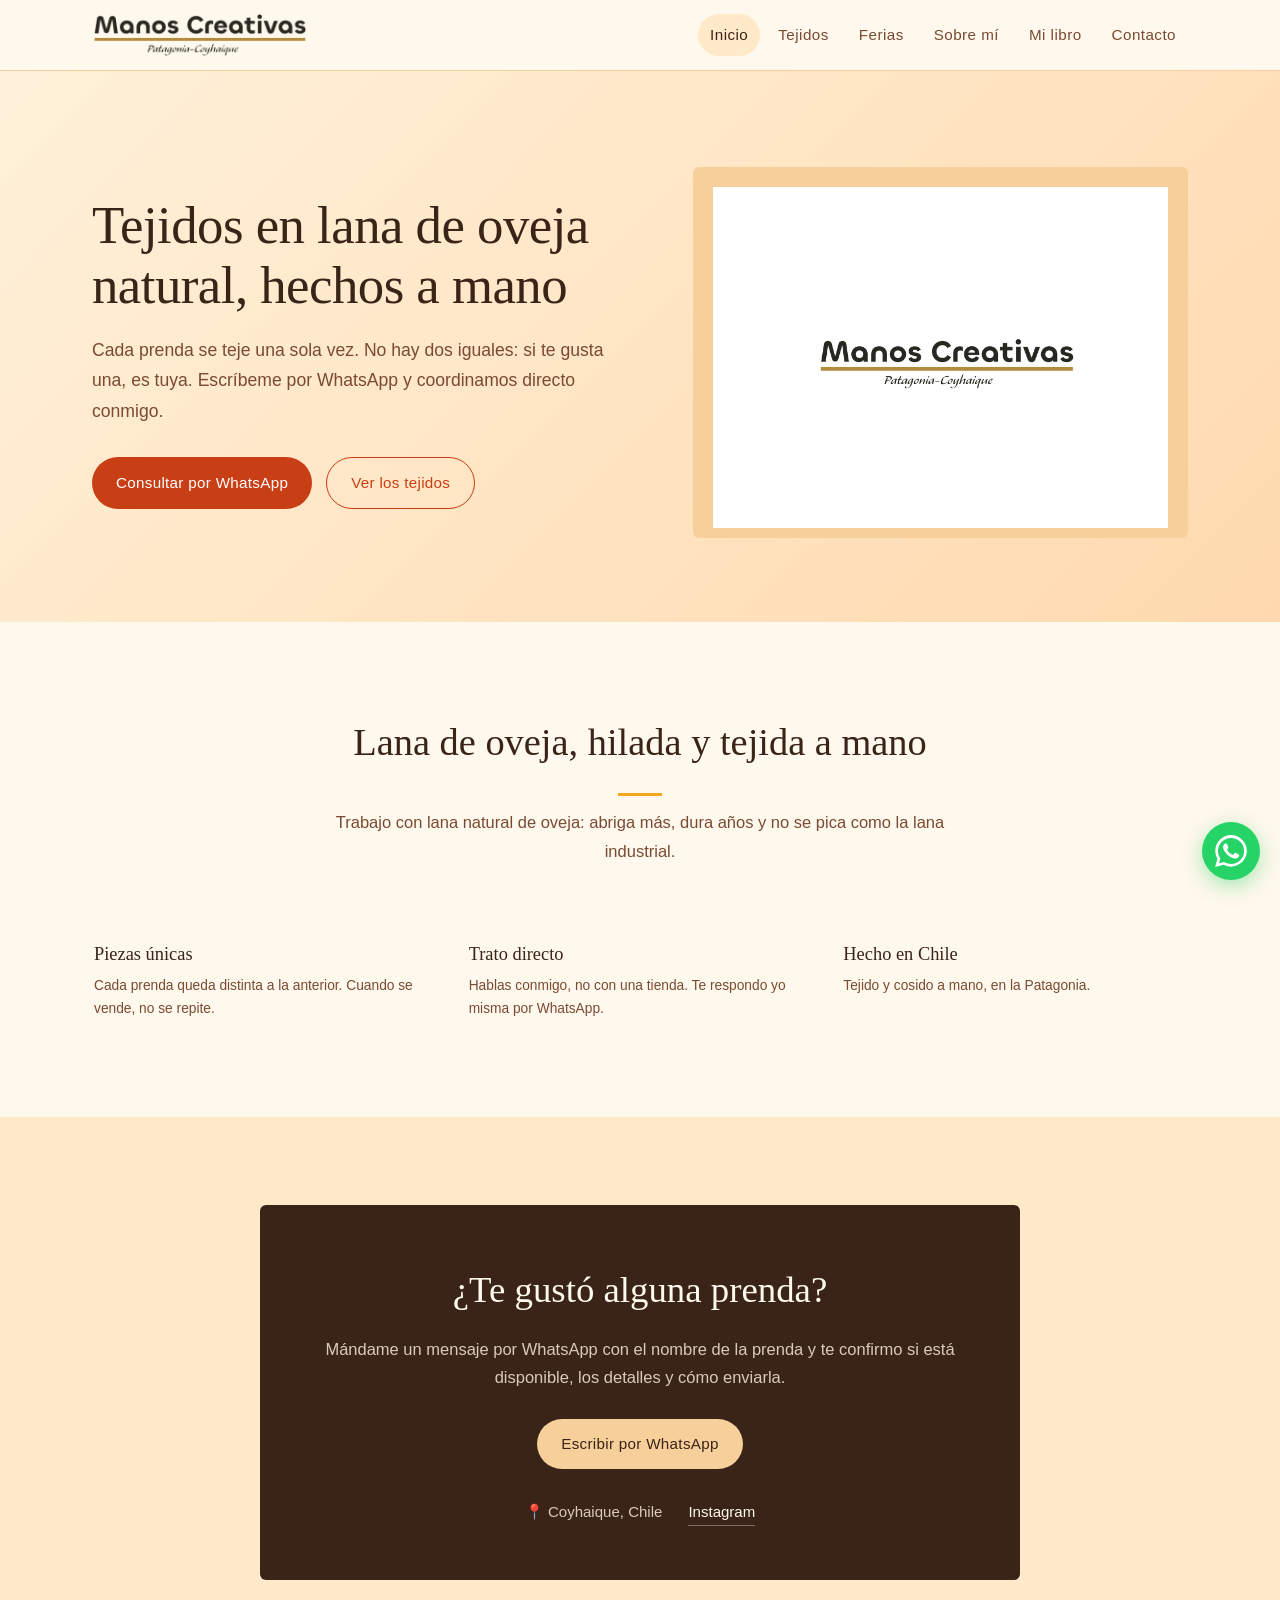
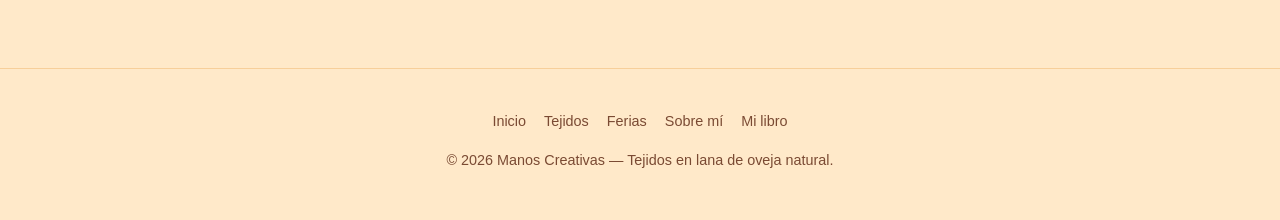
<file: index.html>
<!DOCTYPE html>
<html lang="es-CL">
<head>
<meta charset="UTF-8">
<meta name="viewport" content="width=device-width, initial-scale=1.0">
<title>Manos Creativas — Tejidos Únicos</title>
<meta name="description" content="Tejidos hechos a mano en lana de oveja natural. Prendas únicas, venta directa por WhatsApp.">
<meta property="og:type" content="website">
<meta property="og:site_name" content="Manos Creativas">
<meta property="og:locale" content="es_CL">
<meta property="og:title" content="Manos Creativas — Tejidos Únicos">
<meta property="og:description" content="Tejidos hechos a mano en lana de oveja natural. Prendas únicas, venta directa por WhatsApp.">
<meta property="og:url" content="https://www.manoscreativas.cl/">
<meta property="og:image" content="https://www.manoscreativas.cl/img/portada.jpg">
<meta name="twitter:card" content="summary_large_image">
<link rel="stylesheet" href="style.css?v=8">
</head>
<body>

<!-- ===== Cabecera ===== -->
<header class="cabecera">
  <div class="contenedor">
    <a href="index.html" class="logo" aria-label="Manos Creativas — Inicio"><img src="img/logo.png" alt="Manos Creativas" onerror="this.replaceWith(document.createTextNode('Manos Creativas'))"></a>
    <button class="boton-menu" aria-label="Abrir menú">☰</button>
    <nav class="menu">
      <a href="index.html">Inicio</a>
      <a href="galeria.html">Tejidos</a>
      <a href="ferias.html">Ferias</a>
      <a href="sobre.html">Sobre mí</a>
      <a href="libro.html">Mi libro</a>
      <a href="#contacto">Contacto</a>
    </nav>
  </div>
</header>

<!-- ===== Portada ===== -->
<div class="hero">
  <div class="contenedor hero-grid">
    <div class="aparece">
      <h1 data-contenido="portada.titulo">Tejidos en lana de oveja natural, hechos a mano</h1>
      <p class="bajada" data-contenido="portada.bajada">
        Cada prenda se teje una sola vez. No hay dos iguales: si te gusta una,
        es tuya. Escríbeme por WhatsApp y coordinamos directo conmigo.
      </p>
      <div class="hero-acciones">
        <a class="boton boton-wsp" data-wsp="Hola, vi la página y quiero consultar por sus tejidos.">
          Consultar por WhatsApp
        </a>
        <a class="boton boton-suave" href="galeria.html">Ver los tejidos</a>
      </div>
    </div>
    <div class="hero-imagen aparece" data-foto="portada.jpg">
      <div class="foto-vacia" hidden>
        <span>Guarda tu mejor foto en <code>img/portada.jpg</code></span>
      </div>
    </div>
  </div>
</div>

<!-- ===== Por qué ===== -->
<section>
  <div class="contenedor">
    <div class="encabezado-seccion aparece">
      <h2 data-contenido="portada.bloque_titulo">Lana de oveja, hilada y tejida a mano</h2>
      <p data-contenido="portada.bloque_texto">Trabajo con lana natural de oveja: abriga más, dura años y no se pica como la lana industrial.</p>
    </div>
    <div class="rejilla" id="recuadros-portada">
      <article class="tarjeta aparece">
        <div class="tarjeta-cuerpo">
          <h3>Piezas únicas</h3>
          <p class="material">Cada prenda queda distinta a la anterior. Cuando se vende, no se repite.</p>
        </div>
      </article>
      <article class="tarjeta aparece">
        <div class="tarjeta-cuerpo">
          <h3>Trato directo</h3>
          <p class="material">Hablas conmigo, no con una tienda. Te respondo yo misma por WhatsApp.</p>
        </div>
      </article>
      <article class="tarjeta aparece">
        <div class="tarjeta-cuerpo">
          <h3>Hecho en Chile</h3>
          <p class="material">Tejido y cosido a mano, en <span data-ciudad>Coyhaique, Chile</span>.</p>
        </div>
      </article>
    </div>
  </div>
</section>

<!-- ===== Contacto ===== -->
<section id="contacto" class="fondo-arena">
  <div class="contenedor">
    <div class="contacto-caja aparece">
      <h2>¿Te gustó alguna prenda?</h2>
      <p>
        Mándame un mensaje por WhatsApp con el nombre de la prenda y te confirmo
        si está disponible, los detalles y cómo enviarla.
      </p>
      <a class="boton boton-wsp" data-wsp="Hola, quiero consultar por una prenda que vi en la página.">
        Escribir por WhatsApp
      </a>
      <div class="datos-contacto">
        <span>📍 <span data-ciudad>Coyhaique, Chile</span></span>
        <a data-enlace-instagram href="#" target="_blank" rel="noopener">Instagram</a>
        <a data-enlace-correo href="#">Correo</a>
      </div>
    </div>
  </div>
</section>

<!-- ===== Pie ===== -->
<footer class="pie">
  <div class="contenedor">
    <nav>
      <a href="index.html">Inicio</a>
      <a href="galeria.html">Tejidos</a>
      <a href="ferias.html">Ferias</a>
      <a href="sobre.html">Sobre mí</a>
      <a href="libro.html">Mi libro</a>
    </nav>
    <p>© <span id="anio"></span> <span data-nombre>Manos Creativas</span> — Tejidos en lana de oveja natural.</p>
  </div>
</footer>

<!-- Botón flotante de WhatsApp -->
<a class="wsp-flotante" data-wsp="Hola, vengo de la página web y quiero hacer una consulta." aria-label="WhatsApp">
  <svg viewBox="0 0 24 24"><path d="M17.47 14.38c-.3-.15-1.75-.86-2.02-.96-.27-.1-.47-.15-.67.15-.2.3-.77.96-.94 1.16-.17.2-.35.22-.64.07-.3-.15-1.25-.46-2.38-1.47-.88-.79-1.48-1.75-1.65-2.05-.17-.3-.02-.46.13-.61.13-.13.3-.35.45-.52.15-.17.2-.3.3-.5.1-.2.05-.37-.02-.52-.08-.15-.67-1.61-.92-2.2-.24-.58-.49-.5-.67-.51h-.57c-.2 0-.52.07-.79.37-.27.3-1.04 1.01-1.04 2.47 0 1.46 1.06 2.87 1.21 3.07.15.2 2.1 3.2 5.08 4.49.71.31 1.26.49 1.69.63.71.23 1.36.19 1.87.12.57-.09 1.75-.72 2-1.41.25-.69.25-1.28.17-1.41-.07-.13-.27-.2-.57-.35zM12.05 21.8h-.01a9.8 9.8 0 0 1-4.99-1.37l-.36-.21-3.71.97.99-3.62-.23-.37a9.78 9.78 0 0 1-1.5-5.22c0-5.4 4.4-9.8 9.81-9.8a9.75 9.75 0 0 1 9.79 9.81c0 5.4-4.4 9.8-9.79 9.8zm8.34-18.14A11.72 11.72 0 0 0 12.05 0C5.53 0 .22 5.31.22 11.83c0 2.09.55 4.12 1.59 5.92L.12 24l6.4-1.68a11.8 11.8 0 0 0 5.53 1.41h.01c6.51 0 11.82-5.31 11.82-11.83 0-3.16-1.23-6.13-3.49-8.36z"/></svg>
</a>

<script src="app.js?v=8"></script>
<script>document.getElementById("anio").textContent = new Date().getFullYear();</script>
</body>
</html>
</file>
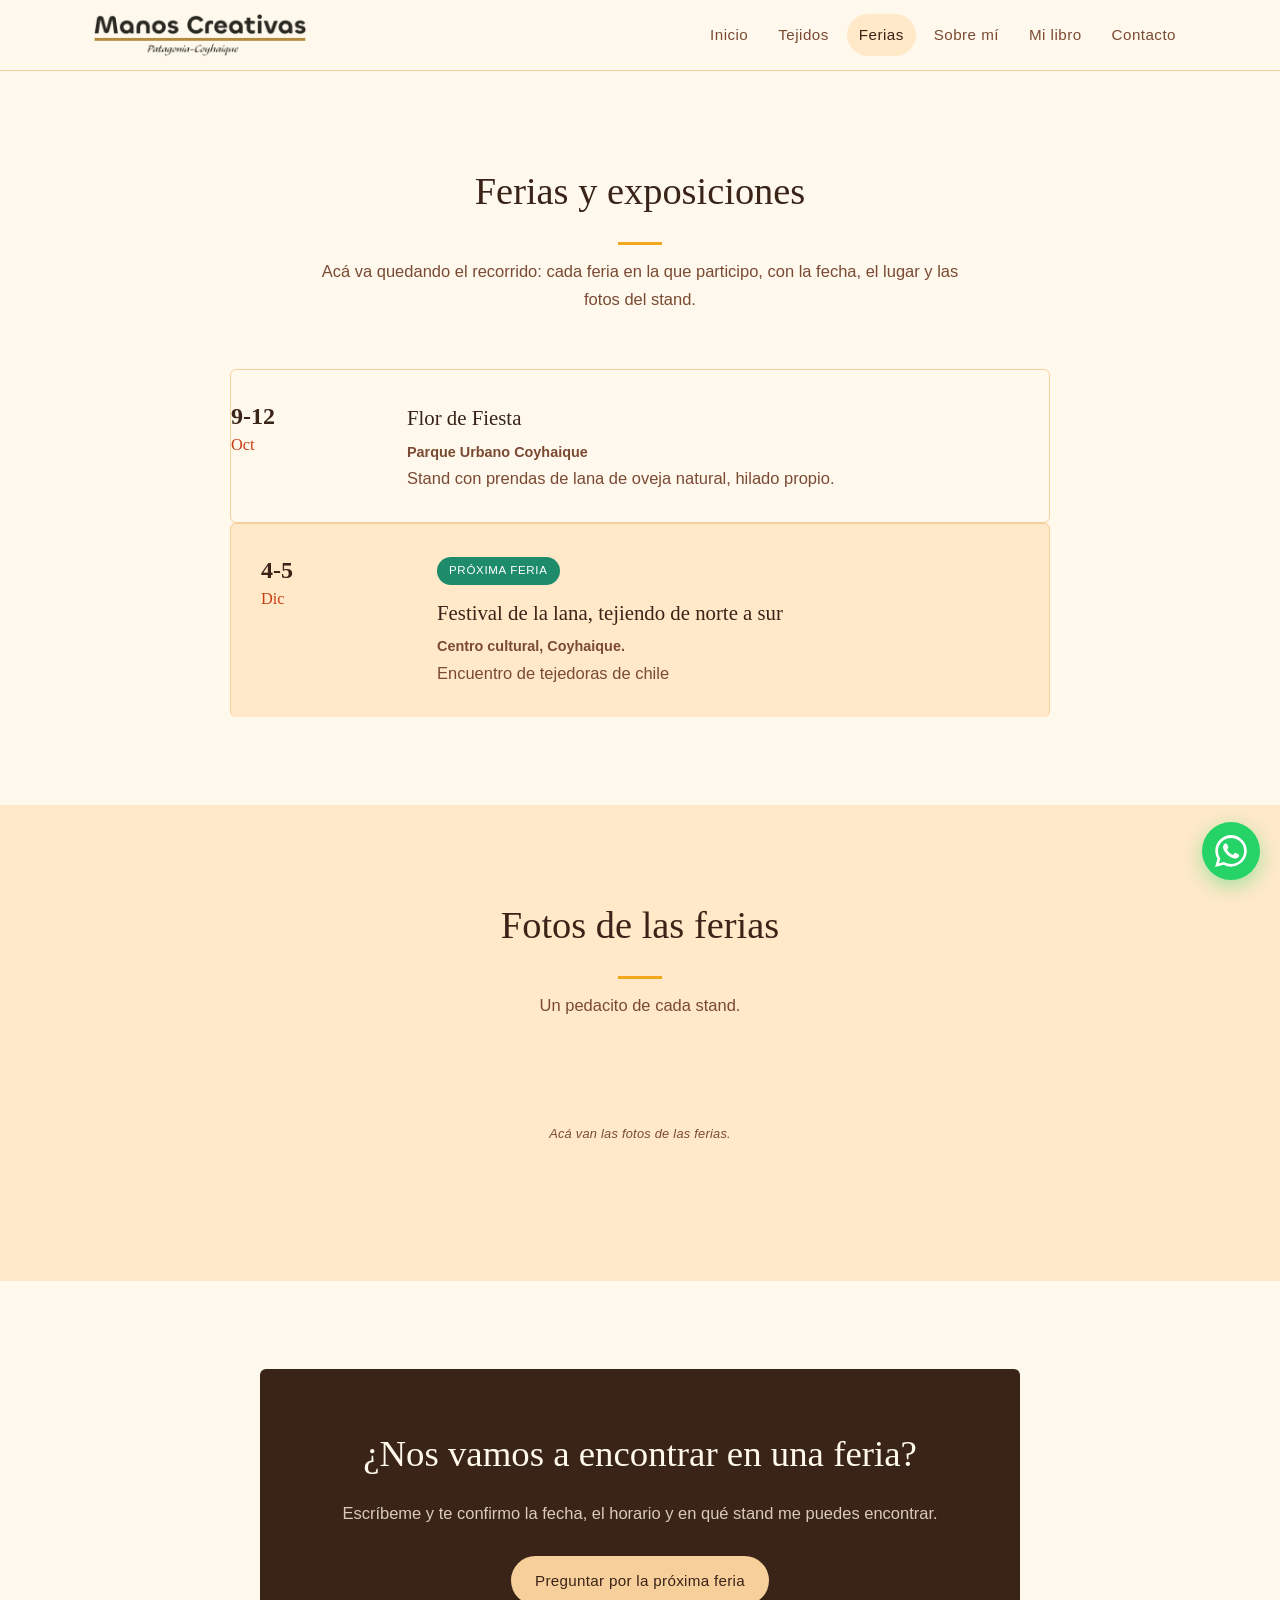
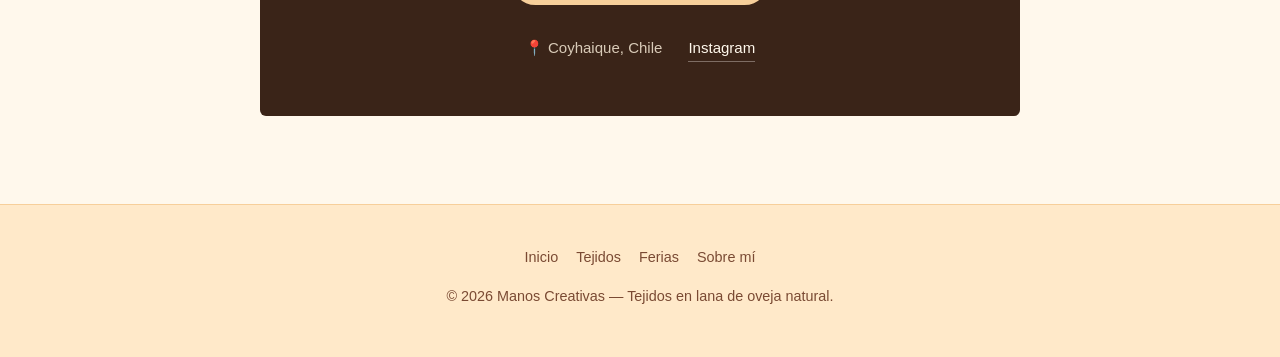
<file: ferias.html>
<!DOCTYPE html>
<html lang="es-CL">
<head>
<meta charset="UTF-8">
<meta name="viewport" content="width=device-width, initial-scale=1.0">
<title>Manos Creativas - Ferias</title>
<meta name="description" content="Ferias y exposiciones donde participo con tejidos en lana de oveja natural.">
<link rel="stylesheet" href="style.css?v=4">
</head>
<body>

<header class="cabecera">
  <div class="contenedor">
    <a href="index.html" class="logo" aria-label="Manos Creativas — Inicio"><img src="img/logo.png" alt="Manos Creativas" onerror="this.replaceWith(document.createTextNode('Manos Creativas'))"></a>
    <button class="boton-menu" aria-label="Abrir menú">☰</button>
    <nav class="menu">
      <a href="index.html">Inicio</a>
      <a href="galeria.html">Tejidos</a>
      <a href="ferias.html">Ferias</a>
      <a href="sobre.html">Sobre mí</a>
      <a href="libro.html">Mi libro</a>
      <a href="#contacto">Contacto</a>
    </nav>
  </div>
</header>

<section>
  <div class="contenedor">
    <div class="encabezado-seccion aparece">
      <h2>Ferias y exposiciones</h2>
      <p>
        Acá va quedando el recorrido: cada feria en la que participo, con la fecha,
        el lugar y las fotos del stand.
      </p>
    </div>

    <!-- Acá se dibujan las ferias desde data/ferias.json -->
    <div class="lista-ferias" id="lista-ferias"></div>
  </div>
</section>

<section class="fondo-arena">
  <div class="contenedor">
    <div class="encabezado-seccion aparece">
      <h2>Fotos de las ferias</h2>
      <p>Un pedacito de cada stand.</p>
    </div>
    <div class="rejilla" id="rejilla-fotos-ferias"></div>
  </div>
</section>

<section id="contacto">
  <div class="contenedor">
    <div class="contacto-caja aparece">
      <h2>¿Nos vamos a encontrar en una feria?</h2>
      <p>Escríbeme y te confirmo la fecha, el horario y en qué stand me puedes encontrar.</p>
      <a class="boton boton-wsp" data-wsp="Hola, quiero saber en qué feria vas a estar.">Preguntar por la próxima feria</a>
      <div class="datos-contacto">
        <span>📍 <span data-ciudad>Coyhaique, Chile</span></span>
        <a data-enlace-instagram href="#" target="_blank" rel="noopener">Instagram</a>
        <a data-enlace-correo href="#">Correo</a>
      </div>
    </div>
  </div>
</section>

<footer class="pie">
  <div class="contenedor">
    <nav>
      <a href="index.html">Inicio</a>
      <a href="galeria.html">Tejidos</a>
      <a href="ferias.html">Ferias</a>
      <a href="sobre.html">Sobre mí</a>
    </nav>
    <p>© <span id="anio"></span> <span data-nombre>Manos Creativas</span> — Tejidos en lana de oveja natural.</p>
  </div>
</footer>

<a class="wsp-flotante" data-wsp="Hola, vengo de la página web y quiero hacer una consulta." aria-label="WhatsApp">
  <svg viewBox="0 0 24 24"><path d="M17.47 14.38c-.3-.15-1.75-.86-2.02-.96-.27-.1-.47-.15-.67.15-.2.3-.77.96-.94 1.16-.17.2-.35.22-.64.07-.3-.15-1.25-.46-2.38-1.47-.88-.79-1.48-1.75-1.65-2.05-.17-.3-.02-.46.13-.61.13-.13.3-.35.45-.52.15-.17.2-.3.3-.5.1-.2.05-.37-.02-.52-.08-.15-.67-1.61-.92-2.2-.24-.58-.49-.5-.67-.51h-.57c-.2 0-.52.07-.79.37-.27.3-1.04 1.01-1.04 2.47 0 1.46 1.06 2.87 1.21 3.07.15.2 2.1 3.2 5.08 4.49.71.31 1.26.49 1.69.63.71.23 1.36.19 1.87.12.57-.09 1.75-.72 2-1.41.25-.69.25-1.28.17-1.41-.07-.13-.27-.2-.57-.35zM12.05 21.8h-.01a9.8 9.8 0 0 1-4.99-1.37l-.36-.21-3.71.97.99-3.62-.23-.37a9.78 9.78 0 0 1-1.5-5.22c0-5.4 4.4-9.8 9.81-9.8a9.75 9.75 0 0 1 9.79 9.81c0 5.4-4.4 9.8-9.79 9.8zm8.34-18.14A11.72 11.72 0 0 0 12.05 0C5.53 0 .22 5.31.22 11.83c0 2.09.55 4.12 1.59 5.92L.12 24l6.4-1.68a11.8 11.8 0 0 0 5.53 1.41h.01c6.51 0 11.82-5.31 11.82-11.83 0-3.16-1.23-6.13-3.49-8.36z"/></svg>
</a>

<script src="app.js?v=4"></script>
<script>document.getElementById("anio").textContent = new Date().getFullYear();</script>
</body>
</html>
</file>
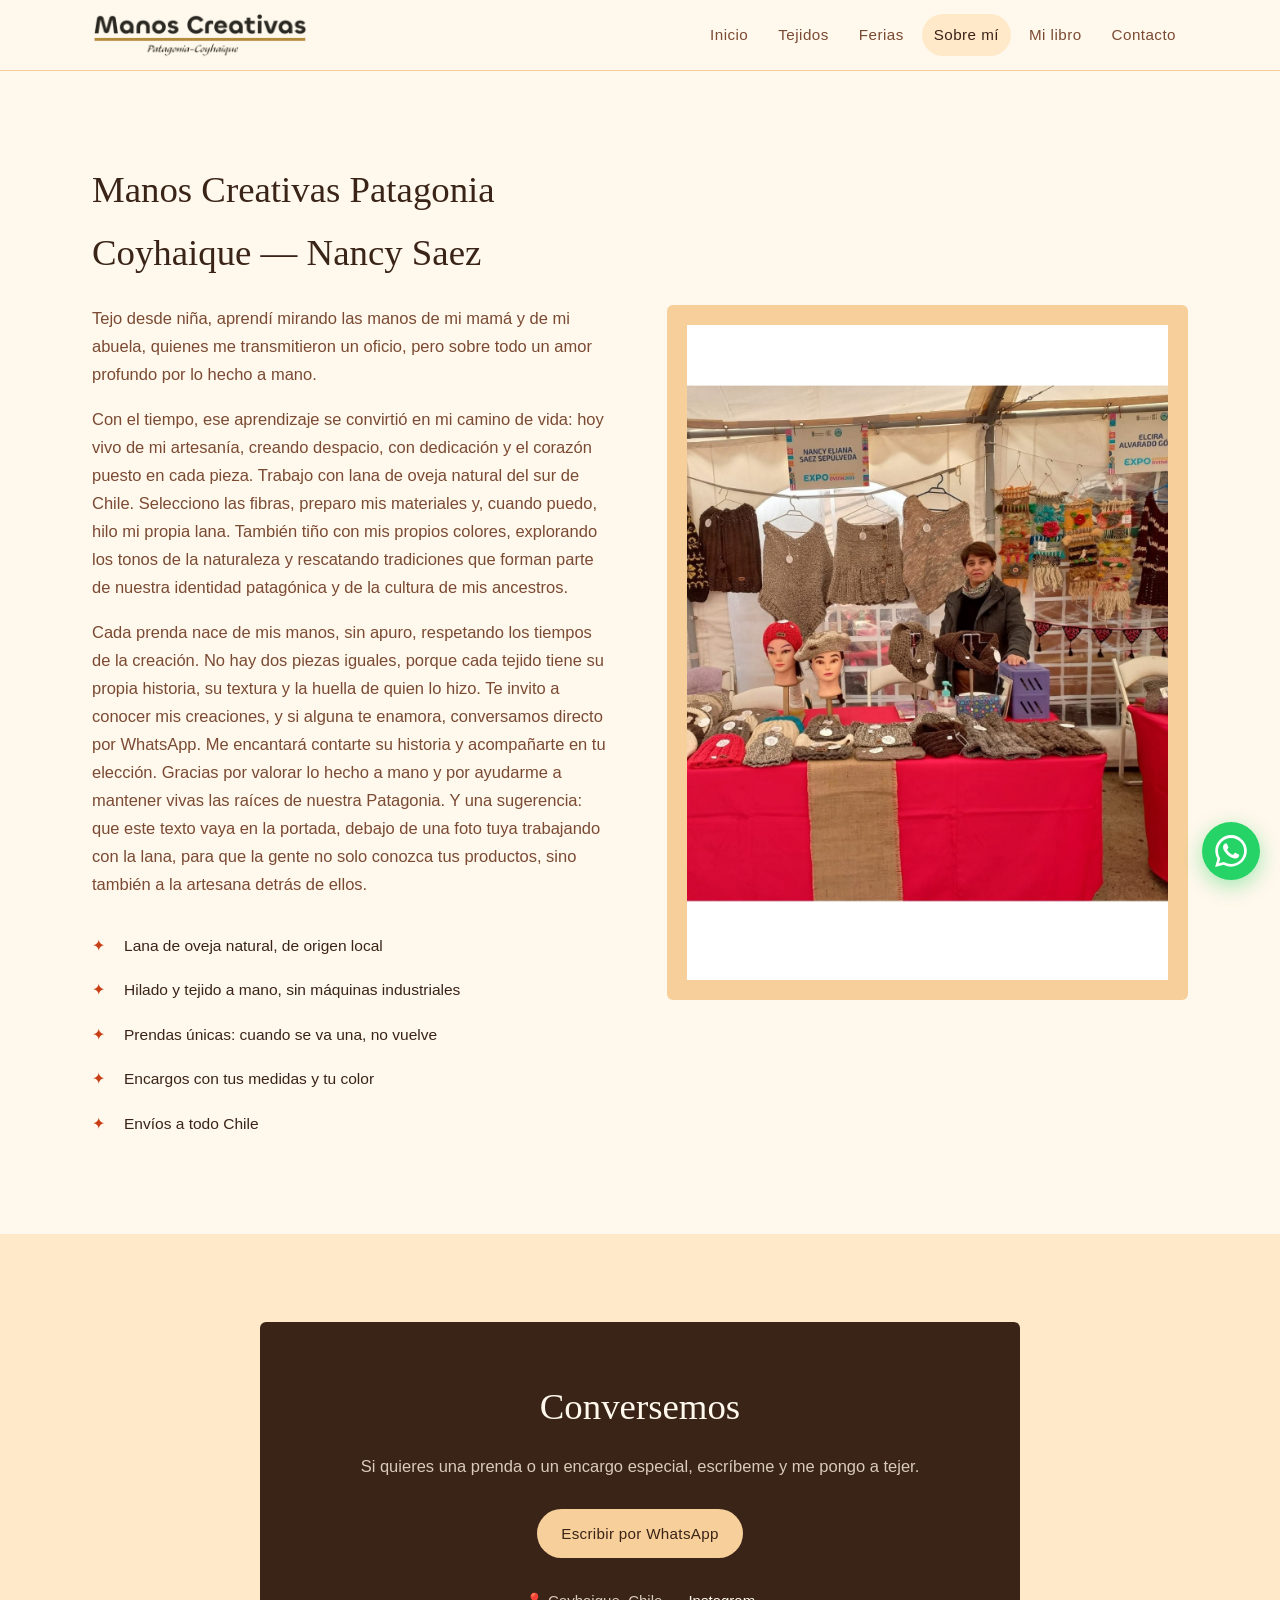
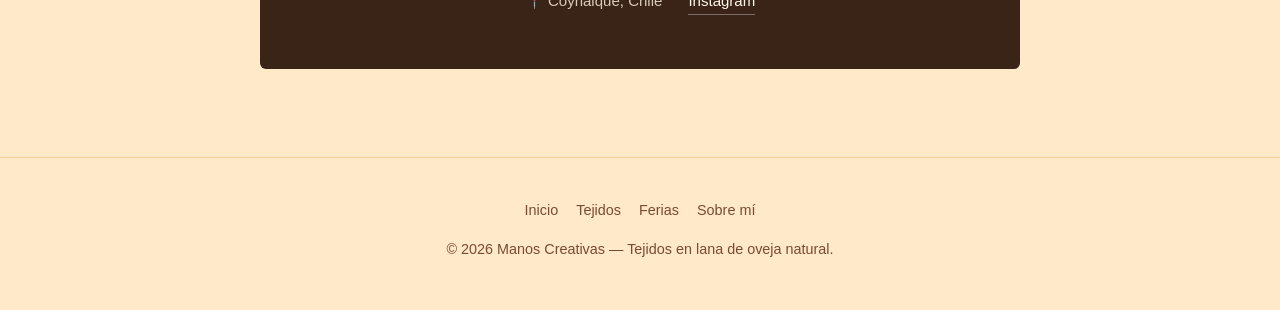
<file: sobre.html>
<!DOCTYPE html>
<html lang="es-CL">
<head>
<meta charset="UTF-8">
<meta name="viewport" content="width=device-width, initial-scale=1.0">
<title>Manos Creativas - Sobre mí</title>
<meta name="description" content="Quién teje en Manos Creativas: lana de oveja natural, hilado y tejido a mano.">
<link rel="stylesheet" href="style.css?v=4">
</head>
<body>

<header class="cabecera">
  <div class="contenedor">
    <a href="index.html" class="logo" aria-label="Manos Creativas — Inicio"><img src="img/logo.png" alt="Manos Creativas" onerror="this.replaceWith(document.createTextNode('Manos Creativas'))"></a>
    <button class="boton-menu" aria-label="Abrir menú">☰</button>
    <nav class="menu">
      <a href="index.html">Inicio</a>
      <a href="galeria.html">Tejidos</a>
      <a href="ferias.html">Ferias</a>
      <a href="sobre.html">Sobre mí</a>
      <a href="libro.html">Mi libro</a>
      <a href="#contacto">Contacto</a>
    </nav>
  </div>
</header>

<section>
  <div class="contenedor sobre-grid">
    <div class="aparece">
      <h2 data-contenido="sobremi.titulo">Hola, soy Nancy</h2>
      <div id="parrafos-sobremi">
        <p>
          Tejo desde que era niña, aprendiendo de las manos de mi mamá y de mi abuela.
          Empecé haciendo gorros para la casa y con los años se fue transformando en
          un oficio: hoy vivo de esto, despacio y a mano.
        </p>
        <p>
          Trabajo con <strong>lana de oveja natural</strong>, del sur de Chile. Elijo la
          fibra, la hilo yo misma cuando puedo y tejo cada prenda sin apuro. No uso
          máquinas ni telas sintéticas: lo que ves es lana de verdad, y se nota en
          cómo abriga y en cómo envejece.
        </p>
        <p>
          Como casi todas mis prendas son únicas, no tengo tienda con carrito. Prefiero
          conversar contigo: te cuento de qué está hecha, te mando fotos, y si te gusta,
          te la mando. Todo por WhatsApp, directo conmigo.
        </p>
      </div>
      <ul class="valores" id="valores-sobremi">
        <li>Lana de oveja natural, de origen local</li>
        <li>Hilado y tejido a mano, sin máquinas industriales</li>
        <li>Prendas únicas: cuando se va una, no vuelve</li>
        <li>Encargos con tus medidas y tu color</li>
        <li>Envíos a todo Chile</li>
      </ul>
    </div>
    <div class="sobre-imagen aparece" data-foto="artesana.jpg">
      <div class="foto-vacia" hidden>
        <span>Guarda una foto tuya tejiendo en <code>img/artesana.jpg</code></span>
      </div>
    </div>
  </div>
</section>

<section id="contacto" class="fondo-arena">
  <div class="contenedor">
    <div class="contacto-caja aparece">
      <h2>Conversemos</h2>
      <p>Si quieres una prenda o un encargo especial, escríbeme y me pongo a tejer.</p>
      <a class="boton boton-wsp" data-wsp="Hola, quiero conversar sobre un encargo en lana.">Escribir por WhatsApp</a>
      <div class="datos-contacto">
        <span>📍 <span data-ciudad>Coyhaique, Chile</span></span>
        <a data-enlace-instagram href="#" target="_blank" rel="noopener">Instagram</a>
        <a data-enlace-correo href="#">Correo</a>
      </div>
    </div>
  </div>
</section>

<footer class="pie">
  <div class="contenedor">
    <nav>
      <a href="index.html">Inicio</a>
      <a href="galeria.html">Tejidos</a>
      <a href="ferias.html">Ferias</a>
      <a href="sobre.html">Sobre mí</a>
    </nav>
    <p>© <span id="anio"></span> <span data-nombre>Manos Creativas</span> — Tejidos en lana de oveja natural.</p>
  </div>
</footer>

<a class="wsp-flotante" data-wsp="Hola, vengo de la página web y quiero hacer una consulta." aria-label="WhatsApp">
  <svg viewBox="0 0 24 24"><path d="M17.47 14.38c-.3-.15-1.75-.86-2.02-.96-.27-.1-.47-.15-.67.15-.2.3-.77.96-.94 1.16-.17.2-.35.22-.64.07-.3-.15-1.25-.46-2.38-1.47-.88-.79-1.48-1.75-1.65-2.05-.17-.3-.02-.46.13-.61.13-.13.3-.35.45-.52.15-.17.2-.3.3-.5.1-.2.05-.37-.02-.52-.08-.15-.67-1.61-.92-2.2-.24-.58-.49-.5-.67-.51h-.57c-.2 0-.52.07-.79.37-.27.3-1.04 1.01-1.04 2.47 0 1.46 1.06 2.87 1.21 3.07.15.2 2.1 3.2 5.08 4.49.71.31 1.26.49 1.69.63.71.23 1.36.19 1.87.12.57-.09 1.75-.72 2-1.41.25-.69.25-1.28.17-1.41-.07-.13-.27-.2-.57-.35zM12.05 21.8h-.01a9.8 9.8 0 0 1-4.99-1.37l-.36-.21-3.71.97.99-3.62-.23-.37a9.78 9.78 0 0 1-1.5-5.22c0-5.4 4.4-9.8 9.81-9.8a9.75 9.75 0 0 1 9.79 9.81c0 5.4-4.4 9.8-9.79 9.8zm8.34-18.14A11.72 11.72 0 0 0 12.05 0C5.53 0 .22 5.31.22 11.83c0 2.09.55 4.12 1.59 5.92L.12 24l6.4-1.68a11.8 11.8 0 0 0 5.53 1.41h.01c6.51 0 11.82-5.31 11.82-11.83 0-3.16-1.23-6.13-3.49-8.36z"/></svg>
</a>

<script src="app.js?v=4"></script>
<script>document.getElementById("anio").textContent = new Date().getFullYear();</script>
</body>
</html>
</file>
<file: style.css>
/* ============================================================
   Manos Creativas — estilos
   Editar colores en :root para cambiar todo el sitio de una vez.
   ============================================================ */

:root {
  --crema:      #FBF6EF;
  --arena:      #F3E8D8;
  --lana:       #E6D3B8;
  --terracota:  #A8552F;
  --terracota2: #C4713F;
  --cafe:       #4A3728;
  --cafe-suave: #7A6653;
  --verde:      #5C6B4A;
  --blanco:     #FFFFFF;

  --fuente-titulo: 'Georgia', 'Times New Roman', serif;
  --fuente-texto: -apple-system, BlinkMacSystemFont, 'Segoe UI', Roboto, Helvetica, Arial, sans-serif;

  --ancho: 1140px;
  --radio: 14px;
  --sombra: 0 4px 18px rgba(74, 55, 40, 0.10);
  --sombra-hover: 0 10px 30px rgba(74, 55, 40, 0.18);
}

* { box-sizing: border-box; }

html { scroll-behavior: smooth; }

body {
  margin: 0;
  background: var(--crema);
  color: var(--cafe);
  font-family: var(--fuente-texto);
  font-size: 17px;
  line-height: 1.65;
  -webkit-font-smoothing: antialiased;
}

img { max-width: 100%; display: block; }

a { color: var(--terracota); }

.contenedor {
  width: 100%;
  max-width: var(--ancho);
  margin: 0 auto;
  padding: 0 22px;
}

/* ---------- Navegación ---------- */

.cabecera {
  position: sticky;
  top: 0;
  z-index: 50;
  background: rgba(251, 246, 239, 0.94);
  backdrop-filter: blur(8px);
  border-bottom: 1px solid var(--lana);
}

.cabecera .contenedor {
  display: flex;
  align-items: center;
  justify-content: space-between;
  gap: 16px;
  min-height: 70px;
}

.logo {
  font-family: var(--fuente-titulo);
  font-size: 1.4rem;
  color: var(--cafe);
  text-decoration: none;
  letter-spacing: 0.2px;
  display: flex;
  align-items: center;
  gap: 10px;
}

.logo span.ovillo {
  font-size: 1.5rem;
  line-height: 1;
}

.menu {
  display: flex;
  align-items: center;
  gap: 6px;
  flex-wrap: wrap;
}

.menu a {
  color: var(--cafe-suave);
  text-decoration: none;
  font-size: 0.95rem;
  padding: 8px 12px;
  border-radius: 999px;
  transition: background 0.2s, color 0.2s;
}

.menu a:hover,
.menu a.activo {
  background: var(--arena);
  color: var(--cafe);
}

.boton-menu {
  display: none;
  background: none;
  border: 1px solid var(--lana);
  border-radius: 10px;
  font-size: 1.4rem;
  padding: 4px 12px;
  cursor: pointer;
  color: var(--cafe);
}

/* ---------- Botones ---------- */

.boton {
  display: inline-flex;
  align-items: center;
  gap: 9px;
  padding: 13px 26px;
  border-radius: 999px;
  font-size: 1rem;
  font-weight: 600;
  text-decoration: none;
  border: none;
  cursor: pointer;
  transition: transform 0.18s, box-shadow 0.18s, background 0.18s;
  font-family: inherit;
}

.boton:hover { transform: translateY(-2px); }

/* Íconos dentro de botones */
.boton svg { width: 1.25em; height: 1.25em; flex: none; fill: currentColor; }

.boton-wsp {
  background: var(--terracota);
  color: var(--blanco);
  box-shadow: 0 4px 14px rgba(168, 85, 47, 0.32);
}

.boton-wsp:hover { background: var(--terracota2); box-shadow: var(--sombra-hover); }

.boton-suave {
  background: var(--arena);
  color: var(--cafe);
  border: 1px solid var(--lana);
}

.boton-suave:hover { background: var(--lana); }

.boton-chico { padding: 9px 18px; font-size: 0.9rem; }

/* ---------- Hero ---------- */

.hero {
  background: linear-gradient(160deg, var(--arena) 0%, var(--crema) 70%);
  padding: 78px 0 70px;
  overflow: hidden;
}

.hero-grid {
  display: grid;
  grid-template-columns: 1.05fr 0.95fr;
  gap: 54px;
  align-items: center;
}

.hero h1 {
  font-family: var(--fuente-titulo);
  font-size: clamp(2.1rem, 4.6vw, 3.3rem);
  line-height: 1.15;
  margin: 0 0 20px;
  font-weight: 400;
}

.hero .bajada {
  font-size: 1.1rem;
  color: var(--cafe-suave);
  margin: 0 0 30px;
  max-width: 30em;
}

.hero-acciones { display: flex; gap: 14px; flex-wrap: wrap; }

.hero-imagen {
  border-radius: var(--radio);
  overflow: hidden;
  box-shadow: var(--sombra);
  aspect-ratio: 4 / 3;
  background: var(--lana);
  display: grid;
  place-items: center;
  text-align: center;
  color: var(--cafe-suave);
  font-size: 0.9rem;
  padding: 20px;
}

.hero-imagen img { width: 100%; height: 100%; object-fit: cover; }

/* ---------- Secciones ---------- */

section { padding: 68px 0; }

.encabezado-seccion {
  text-align: center;
  max-width: 640px;
  margin: 0 auto 46px;
}

.encabezado-seccion h2 {
  font-family: var(--fuente-titulo);
  font-size: clamp(1.7rem, 3.2vw, 2.4rem);
  font-weight: 400;
  margin: 0 0 12px;
}

.encabezado-seccion p { color: var(--cafe-suave); margin: 0; }

.fondo-arena { background: var(--arena); }

/* ---------- Galería ---------- */

.filtros {
  display: flex;
  gap: 10px;
  flex-wrap: wrap;
  justify-content: center;
  margin-bottom: 38px;
}

.filtro {
  background: var(--blanco);
  border: 1px solid var(--lana);
  color: var(--cafe-suave);
  padding: 9px 20px;
  border-radius: 999px;
  cursor: pointer;
  font-size: 0.93rem;
  font-family: inherit;
  transition: all 0.2s;
}

.filtro:hover { border-color: var(--terracota); color: var(--terracota); }

.filtro.activo {
  background: var(--terracota);
  border-color: var(--terracota);
  color: var(--blanco);
}

.rejilla {
  display: grid;
  grid-template-columns: repeat(auto-fill, minmax(265px, 1fr));
  gap: 28px;
}

.tarjeta {
  background: var(--blanco);
  border-radius: var(--radio);
  overflow: hidden;
  box-shadow: var(--sombra);
  display: flex;
  flex-direction: column;
  transition: transform 0.22s, box-shadow 0.22s;
}

.tarjeta:hover { transform: translateY(-4px); box-shadow: var(--sombra-hover); }

.tarjeta-imagen {
  aspect-ratio: 1 / 1;
  background: var(--arena);
  overflow: hidden;
  cursor: pointer;
}

.tarjeta-imagen img {
  width: 100%;
  height: 100%;
  object-fit: cover;
  transition: transform 0.4s;
}

.tarjeta:hover .tarjeta-imagen img { transform: scale(1.05); }

.tarjeta-cuerpo { padding: 20px 22px 24px; flex: 1; display: flex; flex-direction: column; }

.tarjeta-cuerpo h3 {
  font-family: var(--fuente-titulo);
  font-size: 1.2rem;
  font-weight: 400;
  margin: 0 0 6px;
}

.tarjeta-cuerpo .material {
  font-size: 0.86rem;
  color: var(--cafe-suave);
  margin: 0 0 12px;
}

.tarjeta-cuerpo .precio {
  font-size: 1.18rem;
  font-weight: 700;
  color: var(--terracota);
  margin: 0 0 16px;
}

.tarjeta-cuerpo .boton { margin-top: auto; justify-content: center; }

/* Etiqueta "única" */
.etiqueta-unica {
  position: absolute;
  top: 14px;
  left: 14px;
  background: rgba(92, 107, 74, 0.94);
  color: var(--blanco);
  font-size: 0.72rem;
  letter-spacing: 0.06em;
  text-transform: uppercase;
  padding: 5px 12px;
  border-radius: 999px;
}

.tarjeta-imagen { position: relative; }

/* Placeholder de foto */
.foto-vacia[hidden] { display: none; }
.foto-vacia {
  width: 100%;
  height: 100%;
  display: grid;
  place-items: center;
  text-align: center;
  padding: 18px;
  color: var(--cafe-suave);
  font-size: 0.82rem;
  line-height: 1.4;
  background: repeating-linear-gradient(
    45deg, var(--arena), var(--arena) 12px, #EDE0CC 12px, #EDE0CC 24px
  );
}

/* ---------- Ferias / timeline ---------- */

.lista-ferias {
  display: flex;
  flex-direction: column;
  gap: 0;
  max-width: 820px;
  margin: 0 auto;
}

.ficha-feria {
  display: grid;
  grid-template-columns: 150px 1fr;
  gap: 26px;
  padding: 30px 0;
  border-bottom: 1px solid var(--lana);
}

.ficha-feria:last-child { border-bottom: none; }

.fecha-feria {
  font-family: var(--fuente-titulo);
  color: var(--terracota);
  font-size: 1.02rem;
  line-height: 1.4;
}

.fecha-feria strong { display: block; font-size: 1.5rem; color: var(--cafe); }

.detalle-feria h3 {
  font-family: var(--fuente-titulo);
  font-size: 1.3rem;
  font-weight: 400;
  margin: 0 0 4px;
}

.lugar-feria {
  font-size: 0.9rem;
  color: var(--verde);
  font-weight: 600;
  margin: 0 0 10px;
}

.detalle-feria p { margin: 0; color: var(--cafe-suave); }

.proxima { background: var(--arena); border-radius: var(--radio); padding: 30px; border: none; }

.proxima .etiqueta-prox {
  display: inline-block;
  background: var(--verde);
  color: var(--blanco);
  font-size: 0.72rem;
  letter-spacing: 0.06em;
  text-transform: uppercase;
  padding: 4px 12px;
  border-radius: 999px;
  margin-bottom: 10px;
}

/* ---------- Sobre mí ---------- */

.sobre-grid {
  display: grid;
  grid-template-columns: 1fr 1fr;
  gap: 54px;
  align-items: center;
}

.sobre-grid h2 {
  font-family: var(--fuente-titulo);
  font-size: clamp(1.7rem, 3.2vw, 2.3rem);
  font-weight: 400;
  margin: 0 0 20px;
}

.sobre-grid p { color: var(--cafe-suave); }

.valores {
  list-style: none;
  padding: 0;
  margin: 26px 0 0;
}

.valores li {
  padding: 9px 0 9px 32px;
  position: relative;
  color: var(--cafe);
  font-size: 0.97rem;
}

.valores li::before {
  content: "✦";
  position: absolute;
  left: 0;
  color: var(--terracota);
}

.sobre-imagen {
  border-radius: var(--radio);
  overflow: hidden;
  box-shadow: var(--sombra);
  aspect-ratio: 3 / 4;
  background: var(--lana);
  display: grid;
  place-items: center;
  text-align: center;
  color: var(--cafe-suave);
  font-size: 0.9rem;
  padding: 20px;
}

.sobre-imagen img { width: 100%; height: 100%; object-fit: cover; }

/* ---------- Contacto ---------- */

.contacto-caja {
  background: var(--cafe);
  color: var(--crema);
  border-radius: var(--radio);
  padding: 54px 40px;
  text-align: center;
  max-width: 760px;
  margin: 0 auto;
}

.contacto-caja h2 {
  font-family: var(--fuente-titulo);
  font-size: clamp(1.7rem, 3.2vw, 2.3rem);
  font-weight: 400;
  margin: 0 0 14px;
}

.contacto-caja p { color: #D9CBB8; margin: 0 0 28px; }

.contacto-caja .boton-wsp { background: var(--lana); color: var(--cafe); }
.contacto-caja .boton-wsp:hover { background: var(--blanco); }

.datos-contacto {
  margin-top: 30px;
  display: flex;
  gap: 26px;
  justify-content: center;
  flex-wrap: wrap;
  font-size: 0.94rem;
  color: #D9CBB8;
}

.datos-contacto a { color: var(--crema); text-decoration: none; border-bottom: 1px solid rgba(251,246,239,0.35); }

/* ---------- WhatsApp flotante ---------- */

.wsp-flotante {
  position: fixed;
  right: 20px;
  bottom: 20px;
  z-index: 60;
  width: 58px;
  height: 58px;
  border-radius: 50%;
  background: #25D366;
  display: grid;
  place-items: center;
  box-shadow: 0 6px 20px rgba(37, 211, 102, 0.42);
  transition: transform 0.2s;
}

.wsp-flotante:hover { transform: scale(1.08); }

.wsp-flotante svg { width: 32px; height: 32px; fill: var(--blanco); }

/* ---------- Pie ---------- */

.pie {
  background: var(--arena);
  padding: 40px 0 34px;
  text-align: center;
  color: var(--cafe-suave);
  font-size: 0.9rem;
  border-top: 1px solid var(--lana);
}

.pie a { color: var(--cafe-suave); text-decoration: none; }
.pie a:hover { color: var(--terracota); }

.pie nav { margin-bottom: 14px; display: flex; gap: 18px; justify-content: center; flex-wrap: wrap; }

/* ---------- Lightbox ---------- */

.lightbox {
  position: fixed;
  inset: 0;
  background: rgba(40, 30, 22, 0.9);
  z-index: 100;
  display: none;
  place-items: center;
  padding: 24px;
}

.lightbox.abierto { display: grid; }

.lightbox img {
  max-width: 92vw;
  max-height: 82vh;
  border-radius: 10px;
  box-shadow: 0 20px 60px rgba(0,0,0,0.5);
}

.lightbox-info {
  color: var(--crema);
  text-align: center;
  margin-top: 18px;
  font-family: var(--fuente-titulo);
  font-size: 1.15rem;
}

.lightbox-cerrar {
  position: absolute;
  top: 18px;
  right: 24px;
  background: none;
  border: none;
  color: var(--crema);
  font-size: 2.4rem;
  cursor: pointer;
  line-height: 1;
}

.lightbox-prev,
.lightbox-next {
  position: absolute;
  top: 50%;
  transform: translateY(-50%);
  background: rgba(255,255,255,0.16);
  border: none;
  color: var(--blanco);
  font-size: 2rem;
  width: 52px;
  height: 52px;
  border-radius: 50%;
  cursor: pointer;
  line-height: 1;
}

.lightbox-prev { left: 18px; }
.lightbox-next { right: 18px; }

/* ---------- Animación de entrada ---------- */

.aparece {
  opacity: 0;
  transform: translateY(18px);
  transition: opacity 0.6s ease, transform 0.6s ease;
}

.aparece.visible { opacity: 1; transform: none; }

/* ---------- Responsive ---------- */

@media (max-width: 900px) {
  .hero-grid, .sobre-grid { grid-template-columns: 1fr; gap: 36px; }
  .sobre-imagen { aspect-ratio: 4 / 3; }
  .hero { padding: 52px 0 48px; }
  section { padding: 52px 0; }
}

@media (max-width: 720px) {
  .boton-menu { display: block; }
  .menu {
    display: none;
    position: absolute;
    top: 70px;
    left: 0;
    right: 0;
    background: var(--crema);
    border-bottom: 1px solid var(--lana);
    flex-direction: column;
    align-items: stretch;
    padding: 10px 22px 18px;
    gap: 2px;
  }
  .menu.abierto { display: flex; }
  .menu a { padding: 12px 10px; border-radius: 8px; }
  .ficha-feria { grid-template-columns: 1fr; gap: 10px; }
  .contacto-caja { padding: 40px 24px; }
  .rejilla { grid-template-columns: repeat(auto-fill, minmax(160px, 1fr)); gap: 18px; }
  .tarjeta-cuerpo { padding: 15px 16px 18px; }
  body { font-size: 16px; }
}

/* ============================================================
   Estilo cálido y minimalista — pegar AL FINAL de style.css
   ============================================================ */
:root {
  --crema: #FCFAF6;
  --arena: #F4EEE4;
  --lana: #E7DCCB;
  --terracota: #A04E2B;
  --cafe: #3E3027;
  --cafe-suave: #7C6B5C;
  --radio: 6px;
  --sombra: none;
  --sombra-hover: 0 8px 24px rgba(62, 48, 39, 0.08);
}
body { font-size: 16.5px; line-height: 1.7; }

/* Navegación */
.cabecera { background: rgba(252, 250, 246, 0.96); border-bottom: 1px solid var(--lana); }
.menu a { letter-spacing: 0.03em; }

/* Portada: fondo liso, más aire */
.hero { background: var(--crema); padding: 96px 0 84px; }
.hero h1 { font-weight: 400; letter-spacing: -0.01em; line-height: 1.12; }
.hero .bajada { line-height: 1.75; }
.hero-imagen { box-shadow: none; border-radius: var(--radio); }

/* Secciones: respiración y una línea fina bajo cada título */
section { padding: 88px 0; }
.encabezado-seccion { margin-bottom: 56px; }
.encabezado-seccion h2::after {
  content: ""; display: block; width: 36px; height: 1px;
  background: var(--terracota); margin: 18px auto 0;
}

/* Botones: más finos */
.boton { padding: 12px 24px; font-size: 0.95rem; font-weight: 500; letter-spacing: 0.02em; }
.boton:hover { transform: none; }
.boton-wsp { box-shadow: none; }
.boton-suave { background: transparent; border: 1px solid var(--lana); color: var(--cafe); }
.boton-suave:hover { background: var(--arena); }

/* Filtros */
.filtro { font-size: 0.9rem; letter-spacing: 0.02em; }

/* Tarjetas de tejidos: sin sombra, borde fino, foto vertical */
.rejilla { gap: 40px 28px; }
.tarjeta { background: transparent; border: 0; box-shadow: none; border-radius: 0; }
.tarjeta:hover { transform: none; box-shadow: none; }
.tarjeta-imagen { aspect-ratio: 4 / 5; border-radius: var(--radio); }
.tarjeta:hover .tarjeta-imagen img { transform: scale(1.03); }
.tarjeta-cuerpo { padding: 18px 2px 0; }
.tarjeta-cuerpo h3 { font-size: 1.15rem; margin-bottom: 4px; }
.tarjeta-cuerpo .material { margin-bottom: 8px; }
.tarjeta-cuerpo .precio { font-size: 1.05rem; font-weight: 600; color: var(--cafe); margin-bottom: 14px; }
.tarjeta-cuerpo .boton {
  margin-top: 0; align-self: flex-start; justify-content: flex-start;
  background: transparent; color: var(--terracota);
  border: 1px solid var(--terracota); padding: 8px 18px; font-size: 0.88rem;
}
.tarjeta-cuerpo .boton:hover { background: var(--terracota); color: var(--blanco); box-shadow: none; }

/* Etiqueta "pieza única": discreta */
.etiqueta-unica {
  background: rgba(252, 250, 246, 0.92); color: var(--cafe);
  font-size: 0.68rem; letter-spacing: 0.12em; padding: 5px 10px; border-radius: 2px;
}

/* Foto pendiente: liso y discreto */
.foto-vacia { background: var(--arena); font-size: 0.8rem; font-style: italic; letter-spacing: 0.02em; }
.foto-vacia small { display: none; }

/* Ferias, contacto y pie */
.ficha-feria { box-shadow: none; border: 1px solid var(--lana); border-radius: var(--radio); }
.contacto-caja { border-radius: var(--radio); }
.pie { font-size: 0.9rem; }

@media (max-width: 720px) {
  .hero { padding: 56px 0 52px; }
  section { padding: 60px 0; }
  .encabezado-seccion { margin-bottom: 40px; }
  .tarjeta-imagen { aspect-ratio: 1 / 1; }
}

/* ============================================================
   Colores vivos — pegar AL FINAL de style.css (después del bloque anterior)
   ============================================================ */
:root {
  --crema: #FFF8EC;
  --arena: #FFE9C9;
  --lana: #F7CF9A;
  --terracota: #C93F15;
  --terracota2: #E85A22;
  --cafe: #3A2418;
  --cafe-suave: #7A4A33;
  --verde: #1E8C6B;
  --mostaza: #F2A81D;
}
.cabecera { background: rgba(255, 248, 236, 0.96); border-bottom: 1px solid var(--lana); }
.hero { background: linear-gradient(135deg, #FFF1DA 0%, #FFD9AE 100%); }
.encabezado-seccion h2::after { background: var(--mostaza); height: 3px; width: 44px; }
.etiqueta-unica { background: var(--mostaza); color: var(--cafe); font-weight: 600; }
.tarjeta-cuerpo .precio { color: var(--terracota); }
.filtros { flex-wrap: wrap; justify-content: center; }
.filtro.activo { background: var(--terracota); border-color: var(--terracota); color: var(--blanco); }
.boton-suave { border-color: var(--terracota); color: var(--terracota); }
.boton-suave:hover { background: var(--terracota); color: var(--blanco); }
.foto-vacia { background: var(--arena); }
/* ============================================================
   Logo compacto en la cabecera — pegar AL FINAL de style.css
   ============================================================ */
.logo img { height: 46px; width: auto; display: block; mix-blend-mode: multiply; }
.cabecera .contenedor { padding-top: 6px; padding-bottom: 6px; }
@media (max-width: 720px) { .logo img { height: 38px; } }
/* ============================================================
   Página "Mi libro"
   ============================================================ */
.libro-grid { display: grid; grid-template-columns: 1.05fr 1fr; gap: 64px; align-items: center; }
.libro-etiqueta { text-transform: uppercase; letter-spacing: 0.16em; font-size: 0.8rem; color: var(--terracota); font-weight: 600; margin-bottom: 10px; }
.libro-titulo { font-family: var(--fuente-titulo); font-weight: 400; font-size: clamp(2rem, 4.2vw, 3rem); line-height: 1.12; color: var(--cafe); margin-bottom: 26px; }
.libro-texto p { color: var(--cafe-suave); margin-bottom: 16px; }
.libro-texto .boton { margin-top: 12px; }
.libro-imagen img { width: 100%; height: auto; display: block; border-radius: 8px; box-shadow: 0 10px 30px rgba(62, 36, 24, 0.10); }
@media (max-width: 860px) { .libro-grid { grid-template-columns: 1fr; gap: 36px; } .libro-imagen { order: -1; max-width: 460px; margin: 0 auto; } }
</file>
